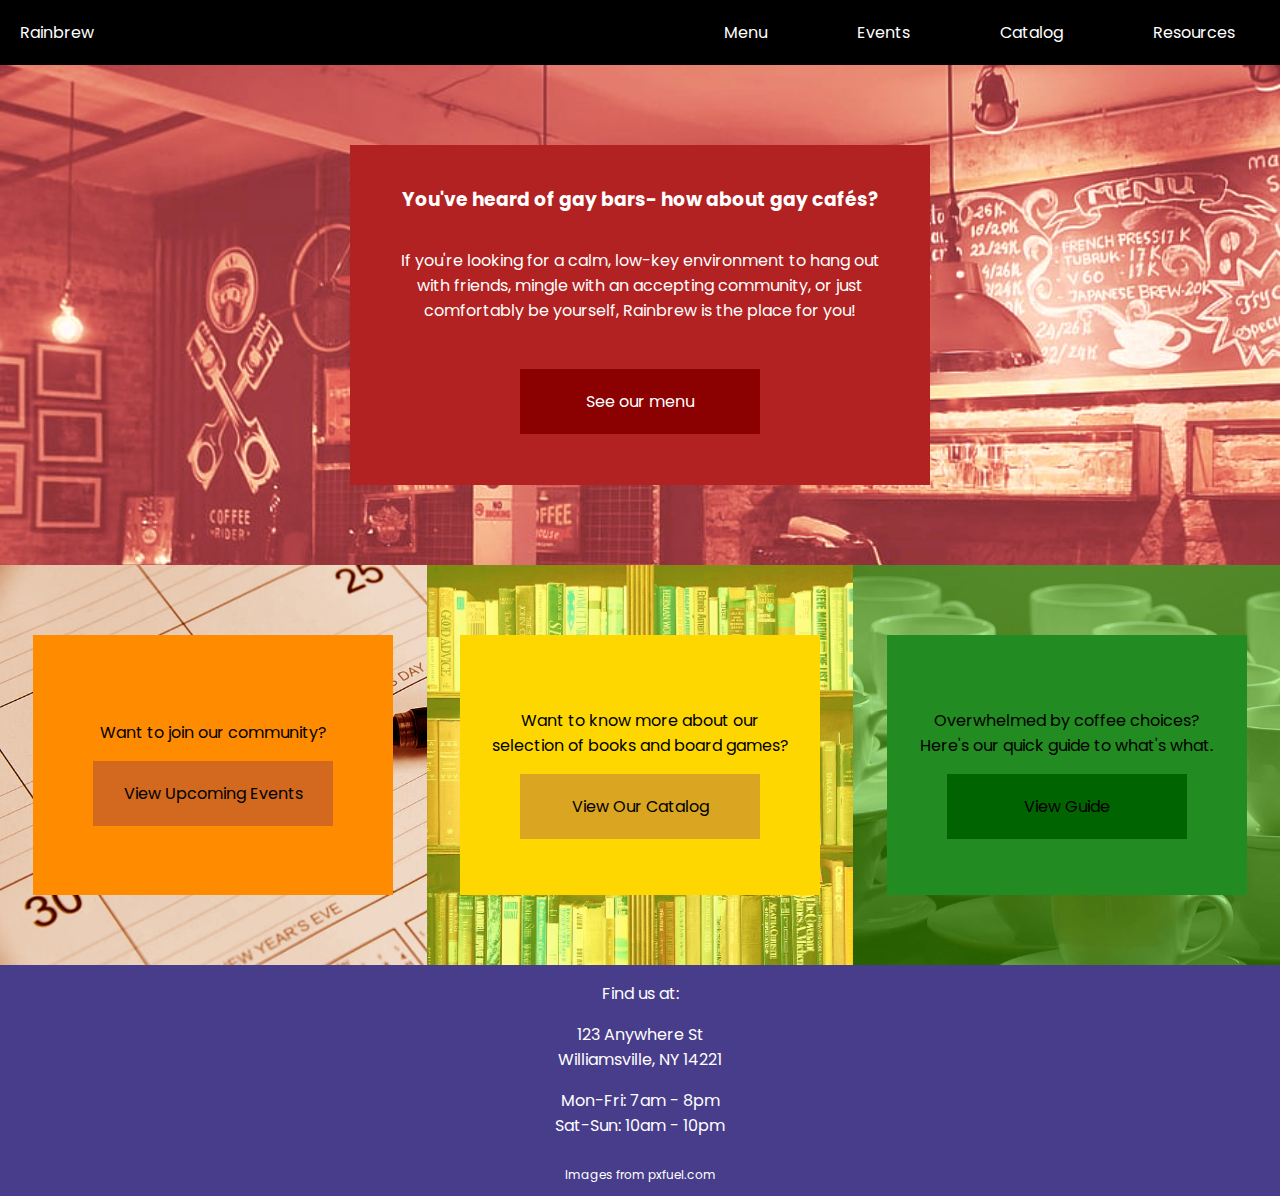
<file: index.html>
<!DOCTYPE html>
<html>
  
  <head>
    <title>Rainbrew</title>
    <meta charset="UTF-8" />
    <meta name="viewport" content="width=device-width, initial-scale=1" />
    <link
      href="https://fonts.googleapis.com/css2?family=Poppins&display=swap"
      rel="stylesheet"
    />
    <link href="src/styles.css" rel="stylesheet">
    <script src="src/index.js" defer ></script>
  </head>

  <body>
    <header>
      <div class="logo"><a href= "index.html">Rainbrew</a></div>
      <nav class="nav">
        <div class="nav-option">Menu</div>
        <div class="nav-option">Events</div>
        <div class="nav-option">Catalog</div>
        <div class="nav-option" id="resources">Resources</div>
      </nav>
      <div class="hamburger-menu" id="hamburger-menu">
        <img class="hamburger" src="img/hamburger-menu.png" />
      </div>
    </header>
    <div class="dropdown-menu" id="dropdown">
      <p class="dropdown-option">Coffee Guide</p>
      <p class="dropdown-option">LGBT+ Resources</p>
      <p class="dropdown-option"><a href="about.html">About Us</a></p>
    </div>
    <aside class="side-menu" id="side-menu">
      <p id="close">Close (X)</p>
      <div class="side-menu-options-container">
        <p class="side-menu-option">Menu</p>
        <p class="side-menu-option">Events</p>
        <p class="side-menu-option">Catalog</p>
        <p class="side-menu-option">Resources</p>
        <p class="side-menu-option-2">Coffee Guide</p>
        <p class="side-menu-option-2">LGBT+ Resources</p>
        <p class="side-menu-option-2"><a href="about.html">About Us</a></p>
      </div>
    </aside>

    <section class="hero-container">
      <div class="hero-main">
        <h3 class="hero-text">
          You've heard of gay bars- how about gay cafés?
        </h3>
        <p class="hero-text">
          If you're looking for a calm, low-key environment to hang out with
          friends, mingle with an accepting community, or just comfortably be
          yourself, Rainbrew is the place for you!
        </p>
        <div class="menu-button">See our menu</div>
      </div>
    </section>

    <section class="middle-container">
      <div class="events-container">
        <div class="middle-section middle-events">
          <p>Want to join our community?</p>
          <div class="middle-button events-button">View Upcoming Events</div>
        </div>
      </div>
      <div class="catalog-container">
        <div class="middle-section middle-catalog">
          <p>Want to know more about our selection of books and board games?</p>
          <div class="middle-button catalog-button">View Our Catalog</div>
        </div>
      </div>
      <div class="coffee-container">
        <div class="middle-section middle-coffee">
          <p>
            Overwhelmed by coffee choices? Here's our quick guide to what's
            what.
          </p>
          <div class="middle-button coffee-button">View Guide</div>
        </div>
      </div>
    </section>

    <section class="footer">
      <div class="footer-text">
        <p>Find us at:</p>
        <p>
          123 Anywhere St <br />
          Williamsville, NY 14221
        </p>
        <p>
          Mon-Fri: 7am - 8pm <br />
          Sat-Sun: 10am - 10pm
        </p>
      </div>
      <div class = "image-attribution">
        <p> Images from pxfuel.com </p>
      </div>
    </section>
  </body>
</html>
</file>
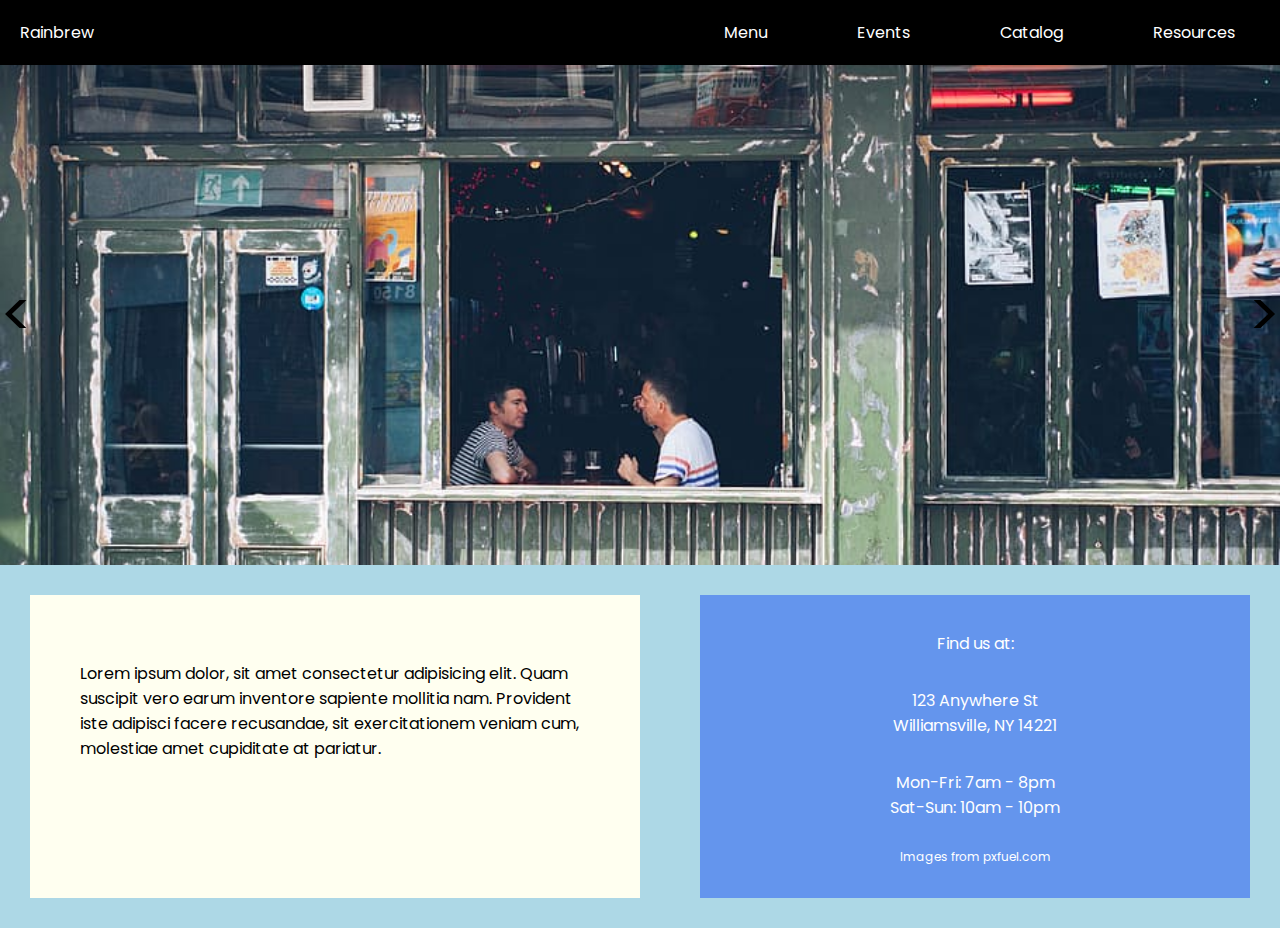
<file: about.html>
<!DOCTYPE html>
<html>
  <head>
    <title>Rainbrew</title>
    <meta charset="UTF-8" />
    <meta name="viewport" content="width=device-width, initial-scale=1" />
    <link
      href="https://fonts.googleapis.com/css2?family=Poppins&display=swap"
      rel="stylesheet"
    />
    <link href="src/styles.css" rel="stylesheet" />
    <script src="src/about.js" defer></script>
  </head>

  <body>
    <header>
      <div class="logo"><a href="index.html">Rainbrew</a></div>
      <nav class="nav">
        <div class="nav-option">Menu</div>
        <div class="nav-option">Events</div>
        <div class="nav-option">Catalog</div>
        <div class="nav-option" id="resources">Resources</div>
      </nav>
      <div class="hamburger-menu" id="hamburger-menu">
        <img class="hamburger" src="img/hamburger-menu.png" />
      </div>
    </header>
    <div class="dropdown-menu" id="dropdown">
      <p class="dropdown-option">Coffee Guide</p>
      <p class="dropdown-option">LGBT+ Resources</p>
      <p class="dropdown-option"><a href="about.html">About Us</a></p>
    </div>
    <aside class="side-menu" id="side-menu">
      <p id="close">Close (X)</p>
      <div class="side-menu-options-container">
        <p class="side-menu-option">Menu</p>
        <p class="side-menu-option">Events</p>
        <p class="side-menu-option">Catalog</p>
        <p class="side-menu-option">Resources</p>
        <p class="side-menu-option-2">Coffee Guide</p>
        <p class="side-menu-option-2">LGBT+ Resources</p>
        <p class="side-menu-option-2"><a href="about.html">About Us</a></p>
      </div>
    </aside>

    <div class="carousel-container" id="carousel">
      <div class="arrow-container">
        <p id="left-arrow"><</p>
        <p id="right-arrow">></p>
      </div>
    </div>

    <div class="about-us">
      <div class="about-para">
      <p> Lorem ipsum dolor, sit amet consectetur 
        adipisicing elit. Quam suscipit vero earum 
        inventore sapiente mollitia nam. Provident 
        iste adipisci facere recusandae, sit 
        exercitationem veniam cum, molestiae amet 
        cupiditate at pariatur. </p>
      </div>
      <div class="about-footer">
          <p>Find us at:</p>
          <p>
            123 Anywhere St <br />
            Williamsville, NY 14221
          </p>
          <p>
            Mon-Fri: 7am - 8pm <br />
            Sat-Sun: 10am - 10pm
          </p>
        <div class = "image-attribution">
          <p> Images from pxfuel.com </p>
        </div>
      </div>
  </body>
</html>
</file>
<file: src/styles.css>
body {
  font-family: "Poppins", sans-serif;
  padding: 0px;
  margin: 0px;
}

a {
  color: inherit;
  text-decoration: none;
}

.hidden {
  display: none !important;
}

.shown {
  display: block !important;
}

/* HEADER */

header {
  display: flex;
  justify-content: space-between;
  background-color: black;
  color: white;
  align-items: center;
}

.logo {
  padding: 20px;
}

nav {
  display: flex;
  justify-content: space-around;
  align-items: center;
}

.nav-option {
  padding: 20px;
  padding-left: 45px;
  padding-right: 45px;
}

.nav-option:hover {
  background-color: grey;
}

.hamburger-menu {
  display: none;
}

.side-menu {
  display: flex;
  flex-direction: column;
  position: fixed;
  top: 0;
  right: 0;
  bottom: 0;
  left: 0;
  z-index: 2;
  opacity: 0;
  transform: translateX(100%);
  transition: 0.4s ease-in-out;
  backface-visibility: hidden;
  background-image: linear-gradient(
    to bottom,
    rgb(231, 124, 76),
    rgb(217, 219, 51),
    rgb(75, 198, 209),
    rgb(29, 65, 128)
  );
}

.show-menu {
  opacity: 1;
  transform: translateX(0%);
}

#close {
  position: absolute;
  right: 30px;
  font-size: 15px;
}

.side-menu-options-container {
  padding-top: 30px;
  text-align: center;
}

.side-menu-option {
  padding: 5px 30px;
  font-size: 20px;
}

.side-menu-option-2 {
  padding: 5px 50px;
  font-size: 16px;
}

.side-menu-option:hover,
.side-menu-option-2:hover {
  background-color: rgba(0, 0, 0, 0.5);
  color: white;
}

@media (max-width: 780px) {
  .nav {
    display: none;
  }
  .hamburger-menu {
    display: flex;
    width: 30px;
    height: 30px;
    padding-right: 10px;
  }

  .hamburger {
    width: 100%;
  }
}

.dropdown-menu {
  display: none;
  position: absolute;
  right: 0px;
  background-color: lightgray;
}

.dropdown-option {
  padding: 20px;
}
.dropdown-option:hover {
  background-color: grey;
  color: white;
}

/* HERO */

.hero-container {
  background-image: url("../img/hero-background-red.jpg");
  background-size: cover;
  width: 100%;
  height: 500px;
  display: flex;
  align-items: center;
  justify-content: center;
}

.hero-main {
  background-color: firebrick;
  color: white;
  display: flex;
  flex-direction: column;
  align-items: center;
  justify-content: center;
  width: 500px;
  height: 300px;
  padding: 20px;
  padding-left: 40px;
  padding-right: 40px;
  text-align: center;
}

.menu-button {
  margin: 30px;
  padding: 20px;
  background-color: darkred;
  width: 200px;
  text-align: center;
}

.menu-button:hover {
  background-color: indianred;
}

@media (max-width: 780px) {
  .hero-container {
    background-image: none;
    display: flex;
    align-items: flex-start;
    height: 360px;
  }

  .hero-main {
    width: 100%;
    margin-left: 0px;
    padding-top: 40px;
  }

  .menu-button {
    margin-top: 10px;
  }
}

/* Middle Section */

.middle-container {
  background-color: grey;
  /* display: grid;
  grid-template-columns: 1fr 1fr 1fr; */
  display: flex;
  justify-content: space-around;
  align-items: center;
  text-align: center;
  height: 400px;
}

.middle-section {
  display: flex;
  flex-direction: column;
  justify-content: center;
  align-items: center;
  text-align: center;
  width: 300px;
  height: 200px;
  padding: 30px;
}

.middle-button {
  padding: 20px;
  width: 200px;
}

.events-container {
  background-image: url("../img/calendar.jpeg");
  background-size: cover;
  display: flex;
  justify-content: center;
  align-items: center;
  height: 100%;
  width: 100%;
}

.middle-events {
  background-color: darkorange;
}

.events-button {
  background-color: chocolate;
}

.events-button:hover {
  background-color: sandybrown;
}

.catalog-container {
  background-image: url("../img/books.jpg");
  background-size: cover;
  display: flex;
  justify-content: center;
  align-items: center;
  height: 100%;
  width: 100%;
}

.middle-catalog {
  background-color: gold;
}

.catalog-button {
  background-color: goldenrod;
}

.catalog-button:hover {
  background-color: yellow;
}

.coffee-container {
  background-image: url("../img/mugs.jpg");
  background-size: cover;
  display: flex;
  justify-content: center;
  align-items: center;
  height: 100%;
  width: 100%;
}

.middle-coffee {
  background-color: forestgreen;
}

.coffee-button {
  background-color: darkgreen;
}

.coffee-button:hover {
  background-color: olivedrab;
}

@media (max-width: 780px) {
  .events-container,
  .catalog-container,
  .coffee-container {
    background-image: none;
  }

  .middle-container {
    flex-direction: column;
    justify-content: flex-start;
    height: 780px;
  }

  .middle-section {
    width: 100%;
  }
}

/* Footer */

.footer {
  background-color: darkslateblue;
  color: white;
  display: flex;
  flex-direction: column;
  align-items: center;
  justify-content: center;
}

.footer-text {
  text-align: center;
}

.image-attribution {
  font-size: 12px;
}

/* ABOUT US - CAROUSEL */

.carousel-container {
  background-image: url("../img/friends1.jpeg");
  background-size: cover;
  height: 500px;
}

.arrow-container {
  display: flex;
  justify-content: space-between;
  align-items: center;
  font-size: 60px;
  height: 500px;
}

@media (max-width: 780px) {
  .carousel-container {
    height: 200px;
  }
  .arrow-container {
    height: 200px;
  }
}

/* ABOUT US - TEXT */

.about-us {
  background-color: lightblue;
  display: flex;
}

.about-para {
  background-color: ivory;
  width: 50%;
  padding: 50px;
  margin: 30px;
}

.about-footer {
  background-color: cornflowerblue;
  color: white;
  width: 50%;
  display: flex;
  flex-direction: column;
  align-items: center;
  text-align: center;
  padding: 20px;
  margin: 30px;
}

@media (max-width: 780px) {
  .about-us {
    flex-direction: column;
    width: 100%;
  }
  .about-para {
    width: auto;
    margin: 0px;
    padding: 20px;
  }
  .about-footer {
    width: auto;
    margin: 0px;
  }
}
</file>
